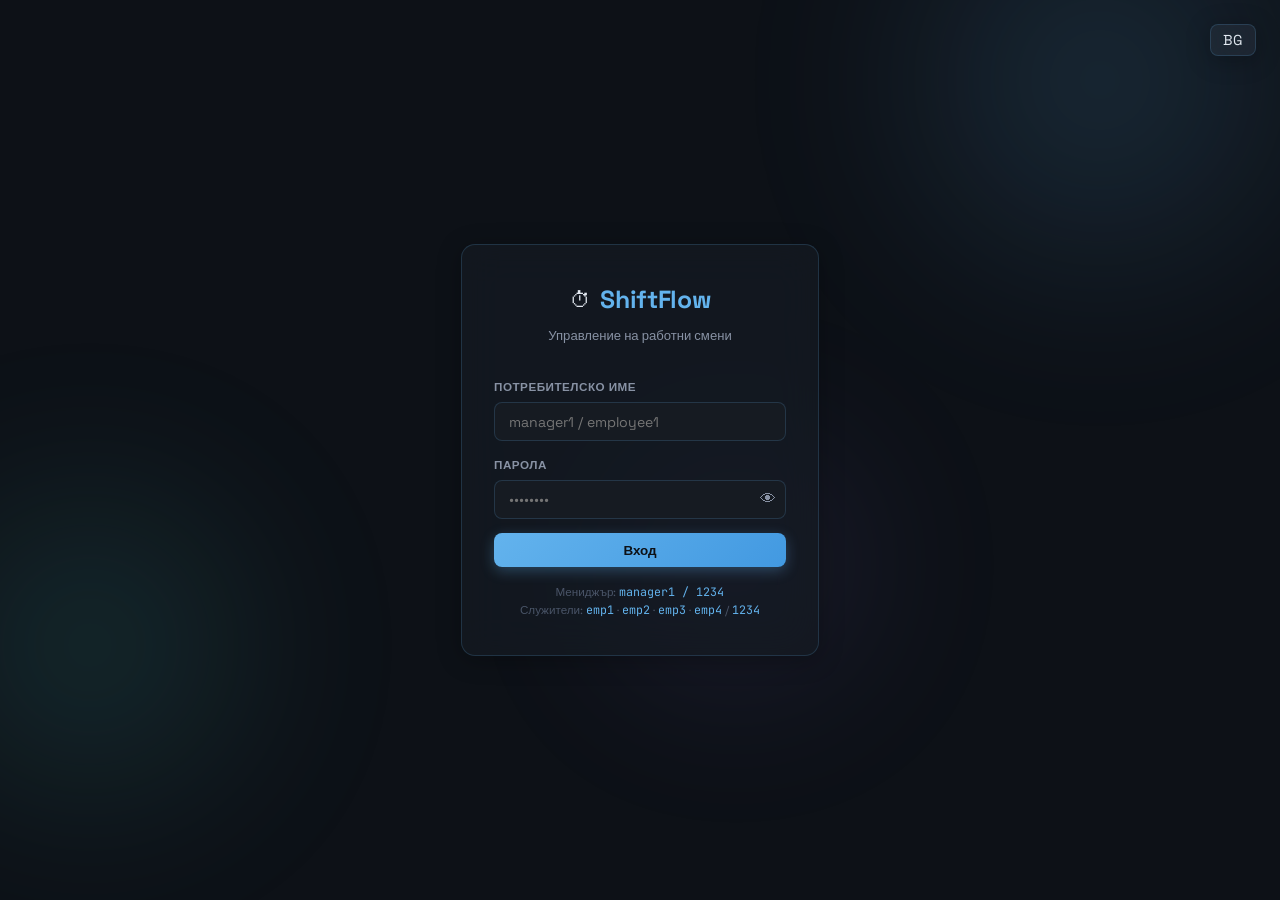
<file: index.html>
<!DOCTYPE html>
<html lang="bg">

<head>
  <meta charset="UTF-8" />
  <meta name="viewport" content="width=device-width, initial-scale=1.0" />
  <title>ShiftFlow — Влез</title>
  <link rel="stylesheet" href="styles.css" />
  <link rel="manifest" href="manifest.json" />
  <meta name="theme-color" content="#0d1117" />
  <link rel="preconnect" href="https://fonts.googleapis.com" />
  <link
    href="https://fonts.googleapis.com/css2?family=Space+Grotesk:wght@300;400;500;600;700&family=JetBrains+Mono:wght@400;600&display=swap"
    rel="stylesheet" />
</head>

<body class="login-page">

  <div class="bg-orbs">
    <div class="orb orb-1"></div>
    <div class="orb orb-2"></div>
    <div class="orb orb-3"></div>
  </div>

  <div style="position: absolute; top: 1.5rem; right: 1.5rem; z-index: 100;">
    <select id="lang-select" class="form-input form-select glass-card"
      style="padding: 6px 12px; font-size: 0.9rem; background-color: rgba(255,255,255,0.05); color: var(--text-color);"
      onchange="changeLang(this.value)">
      <option value="bg">BG</option>
      <option value="en">EN</option>
      <option value="ru">RU</option>
    </select>
  </div>

  <div class="login-wrapper">
    <div class="login-card glass-card">
      <div class="login-logo">
        <span class="logo-icon">⏱</span>
        <span class="logo-text">ShiftFlow</span>
      </div>
      <p class="login-sub">Управление на работни смени</p>

      <div id="login-error" class="alert alert-error hidden"></div>

      <div class="form-group">
        <label class="form-label">Потребителско име</label>
        <input type="text" id="username" class="form-input" placeholder="manager1 / employee1"
          autocomplete="username" />
      </div>

      <div class="form-group">
        <label class="form-label">Парола</label>
        <div class="input-with-icon">
          <input type="password" id="password" class="form-input" placeholder="••••••••"
            autocomplete="current-password" />
          <button type="button" class="toggle-pass" onclick="togglePass()">👁</button>
        </div>
      </div>

      <button class="btn btn-primary btn-full" id="login-btn" onclick="handleLogin()">
        <span id="login-btn-text">Вход</span>
        <span id="login-spinner" class="spinner hidden"></span>
      </button>

      <p class="login-hint">
        Мениджър: <code>manager1 / 1234</code><br />
        Служители: <code>emp1</code> · <code>emp2</code> · <code>emp3</code> · <code>emp4</code> / <code>1234</code>
      </p>
    </div>
  </div>
  <script src="lang.js"></script>
  <script src="supabase.js"></script>
  <script src="app.js"></script>
  <script>
    document.getElementById('password').addEventListener('keypress', e => {
      if (e.key === 'Enter') handleLogin();
    });
    function togglePass() {
      const p = document.getElementById('password');
      p.type = p.type === 'password' ? 'text' : 'password';
    }
  </script>
</body>

</html>
</file>
<file: styles.css>
/* ================================================================
   ShiftFlow 2.0 — Styles  (TimeLedger Pro aesthetic + upgrades)
   ================================================================ */

:root {
  /* Core palette */
  --bg:           #0d1117;
  --bg2:          #161b22;
  --bg3:          #1c2430;
  --surface:      rgba(22, 27, 34, 0.72);
  --surface2:     rgba(30, 38, 50, 0.65);
  --surface3:     rgba(40, 50, 65, 0.5);
  --border:       rgba(99, 179, 237, 0.18);
  --border2:      rgba(99, 179, 237, 0.08);
  --border3:      rgba(255,255,255,0.06);

  /* Accent colours */
  --accent:       #63b3ed;
  --accent-glow:  rgba(99, 179, 237, 0.3);
  --accent-dim:   rgba(99, 179, 237, 0.12);
  --teal:         #4ecdc4;
  --teal-glow:    rgba(78, 205, 196, 0.28);
  --teal-dim:     rgba(78, 205, 196, 0.1);
  --green:        #68d391;
  --green-glow:   rgba(104, 211, 145, 0.28);
  --green-dim:    rgba(104, 211, 145, 0.1);
  --red:          #fc8181;
  --red-glow:     rgba(252, 129, 129, 0.28);
  --red-dim:      rgba(252, 129, 129, 0.1);
  --yellow:       #f6e05e;
  --yellow-glow:  rgba(246, 224, 94, 0.28);
  --yellow-dim:   rgba(246, 224, 94, 0.1);
  --orange:       #f6ad55;
  --purple:       #b794f4;
  --purple-dim:   rgba(183,148,244,0.12);

  /* Text */
  --text:         #e2e8f0;
  --text-muted:   #8892a4;
  --text-faint:   #4a5568;

  /* Layout */
  --nav-h:        60px;
  --bottom-h:     66px;
  --radius:       14px;
  --radius-sm:    8px;
  --radius-lg:    20px;
  --radius-xl:    28px;
  --transition:   0.22s cubic-bezier(0.4, 0, 0.2, 1);
  --shadow:       0 4px 24px rgba(0,0,0,0.28);
  --shadow-lg:    0 8px 40px rgba(0,0,0,0.4);
}

/* ---- LIGHT THEME ---- */
body.light {
  --bg:       #f0f4f8;
  --bg2:      #e2e8f0;
  --bg3:      #edf2f7;
  --surface:  rgba(255, 255, 255, 0.78);
  --surface2: rgba(240, 244, 248, 0.85);
  --surface3: rgba(226, 232, 240, 0.7);
  --border:   rgba(99, 179, 237, 0.22);
  --border2:  rgba(99, 179, 237, 0.1);
  --border3:  rgba(0,0,0,0.06);
  --text:     #1a202c;
  --text-muted: #4a5568;
  --text-faint: #a0aec0;
}

/* ---- RESET ---- */
*, *::before, *::after { box-sizing: border-box; margin: 0; padding: 0; }
html { font-size: 16px; scroll-behavior: smooth; }
body {
  font-family: 'Space Grotesk', sans-serif;
  background: var(--bg);
  color: var(--text);
  min-height: 100vh;
  overflow-x: hidden;
  line-height: 1.55;
  transition: background var(--transition), color var(--transition);
}

/* ---- BACKGROUND ORBS ---- */
.bg-orbs { position: fixed; inset: 0; pointer-events: none; z-index: 0; overflow: hidden; }
.orb { position: absolute; border-radius: 50%; filter: blur(90px); opacity: 0.2; animation: float 9s ease-in-out infinite; }
.orb-1 { width: 520px; height: 520px; background: radial-gradient(circle, #63b3ed 0%, transparent 70%); top: -180px; right: -80px; }
.orb-2 { width: 420px; height: 420px; background: radial-gradient(circle, #4ecdc4 0%, transparent 70%); bottom: 5%; left: -120px; animation-delay: -3.5s; }
.orb-3 { width: 320px; height: 320px; background: radial-gradient(circle, #9f7aea 0%, transparent 70%); top: 45%; left: 45%; animation-delay: -6.5s; }
@keyframes float {
  0%, 100% { transform: translateY(0) scale(1); }
  50%       { transform: translateY(-28px) scale(1.04); }
}

/* ---- GLASS CARD ---- */
.glass-card {
  background: var(--surface);
  backdrop-filter: blur(20px) saturate(1.5);
  -webkit-backdrop-filter: blur(20px) saturate(1.5);
  border: 1px solid var(--border);
  border-radius: var(--radius);
  box-shadow: var(--shadow);
  position: relative;
  z-index: 1;
  transition: background var(--transition), border-color var(--transition);
}

/* ---- TOP NAV ---- */
.topnav {
  position: fixed; top: 0; left: 0; right: 0; z-index: 100;
  height: var(--nav-h);
  display: flex; align-items: center; justify-content: space-between;
  padding: 0 1rem;
  border-radius: 0;
  border-top: none; border-left: none; border-right: none;
  border-bottom: 1px solid var(--border2);
}
.nav-logo { display: flex; align-items: center; gap: 0.5rem; }
.logo-icon { font-size: 1.3rem; }
.logo-text  { font-weight: 700; font-size: 1.1rem; letter-spacing: -0.3px; color: var(--accent); }
.role-badge {
  font-size: 0.63rem; font-weight: 700; letter-spacing: 0.6px; text-transform: uppercase;
  padding: 2px 9px; border-radius: 20px;
}
.manager-badge  { background: var(--accent-dim); color: var(--accent); border: 1px solid rgba(99,179,237,0.28); }
.employee-badge { background: var(--teal-dim);   color: var(--teal);   border: 1px solid rgba(78,205,196,0.28); }
.nav-actions { display: flex; align-items: center; gap: 0.6rem; }
.nav-user    { font-size: 0.82rem; color: var(--text-muted); font-family: 'JetBrains Mono', monospace; }

/* ---- BOTTOM TAB NAV ---- */
.bottom-nav {
  position: fixed; bottom: 0; left: 0; right: 0; z-index: 100;
  height: var(--bottom-h);
  display: flex; align-items: center;
  padding: 0 0.25rem 0.25rem;
  border-radius: 0;
  border-bottom: none; border-left: none; border-right: none;
  border-top: 1px solid var(--border2);
}
.tab-btn {
  flex: 1; display: flex; flex-direction: column; align-items: center; gap: 2px;
  background: none; border: none; cursor: pointer;
  color: var(--text-faint); font-family: inherit; padding: 6px 2px;
  border-radius: var(--radius-sm); transition: all var(--transition); position: relative;
}
.tab-btn.active { color: var(--accent); }
.tab-btn.active::before {
  content: ''; position: absolute; top: 0; left: 20%; right: 20%; height: 2px;
  background: var(--accent); border-radius: 0 0 4px 4px;
  box-shadow: 0 0 8px var(--accent-glow);
}
.tab-btn:hover:not(.active) { color: var(--text-muted); }
.tab-icon  { font-size: 1.15rem; }
.tab-label { font-size: 0.62rem; font-weight: 600; letter-spacing: 0.2px; }

/* ---- MAIN CONTENT ---- */
.main-content {
  position: relative; z-index: 1;
  padding: calc(var(--nav-h) + 1rem) 0.875rem calc(var(--bottom-h) + 1.25rem);
  max-width: 900px; margin: 0 auto;
}

/* ---- SECTION ---- */
.tab-section { display: none; }
.tab-section.active { display: block; animation: fadeUp 0.28s ease; }
@keyframes fadeUp {
  from { opacity: 0; transform: translateY(10px); }
  to   { opacity: 1; transform: translateY(0); }
}
.section-header {
  display: flex; align-items: center; justify-content: space-between;
  margin-bottom: 0.875rem; gap: 0.5rem; flex-wrap: wrap;
}
.section-title { font-size: 1.08rem; font-weight: 700; }

/* ---- SECTION CARD ---- */
.section-card { padding: 1rem; margin-bottom: 0.875rem; }
.mb-md { margin-bottom: 0.875rem; }
.card-title-row {
  display: flex; align-items: center; justify-content: space-between;
  margin-bottom: 0.75rem;
}
.card-title {
  font-size: 0.78rem; font-weight: 700; text-transform: uppercase;
  letter-spacing: 0.7px; color: var(--text-muted);
}

/* ---- BADGES & PILLS ---- */
.badge-pill {
  font-size: 0.72rem; font-weight: 700; padding: 3px 10px; border-radius: 20px;
  background: var(--accent-dim); color: var(--accent); border: 1px solid rgba(99,179,237,0.2);
  font-family: 'JetBrains Mono', monospace;
}
.date-badge {
  font-size: 0.78rem; color: var(--text-muted); font-family: 'JetBrains Mono', monospace;
  background: var(--surface2); padding: 4px 12px; border-radius: 20px;
  border: 1px solid var(--border2);
}
.mono-badge {
  font-family: 'JetBrains Mono', monospace; font-size: 0.82rem; font-weight: 600;
  background: var(--surface2); padding: 3px 10px; border-radius: var(--radius-sm);
  border: 1px solid var(--border2);
}
.mono-badge.accent { color: var(--accent); }

/* ---- STATS ROW ---- */
.stats-row {
  display: grid; grid-template-columns: repeat(4, 1fr);
  gap: 0.625rem; margin-bottom: 0.875rem;
}
.stat-card { padding: 0.85rem 0.5rem; text-align: center; }
.stat-num  { display: block; font-size: 1.65rem; font-weight: 700; font-family: 'JetBrains Mono', monospace; line-height: 1.1; }
.stat-lbl  { display: block; font-size: 0.66rem; color: var(--text-muted); margin-top: 3px; }
.stat-num.accent { color: var(--accent); text-shadow: 0 0 12px var(--accent-glow); }
.stat-num.green  { color: var(--green);  text-shadow: 0 0 12px var(--green-glow); }
.stat-num.red    { color: var(--red);    text-shadow: 0 0 12px var(--red-glow); }
.stat-num.yellow { color: var(--yellow); text-shadow: 0 0 12px var(--yellow-glow); }

/* ---- KPI GRID ---- */
.kpi-grid {
  display: grid; grid-template-columns: 1fr 1fr;
  gap: 0.625rem; margin-bottom: 0.875rem;
}
.kpi-card {
  padding: 1.1rem 1rem; display: flex; align-items: center; gap: 0.9rem;
  transition: transform var(--transition), box-shadow var(--transition);
  overflow: hidden; position: relative;
}
.kpi-card::after {
  content: ''; position: absolute; top: -20px; right: -20px;
  width: 80px; height: 80px; border-radius: 50%; opacity: 0.08;
}
.kpi-accent { border-color: rgba(99,179,237,0.25); }
.kpi-accent::after { background: var(--accent); }
.kpi-green  { border-color: rgba(104,211,145,0.25); }
.kpi-green::after  { background: var(--green); }
.kpi-teal   { border-color: rgba(78,205,196,0.25); }
.kpi-teal::after   { background: var(--teal); }
.kpi-red    { border-color: rgba(252,129,129,0.25); }
.kpi-red::after    { background: var(--red); }
.kpi-card:hover { transform: translateY(-2px); box-shadow: var(--shadow-lg); }
.kpi-icon-bg {
  font-size: 1.7rem; flex-shrink: 0;
  filter: drop-shadow(0 0 10px var(--accent-glow));
}
.kpi-accent .kpi-icon-bg { filter: drop-shadow(0 0 10px var(--accent-glow)); }
.kpi-green  .kpi-icon-bg { filter: drop-shadow(0 0 10px var(--green-glow)); }
.kpi-teal   .kpi-icon-bg { filter: drop-shadow(0 0 10px var(--teal-glow)); }
.kpi-red    .kpi-icon-bg { filter: drop-shadow(0 0 10px var(--red-glow)); }
.kpi-info { flex: 1; min-width: 0; }
.kpi-value {
  font-size: 1.55rem; font-weight: 700; font-family: 'JetBrains Mono', monospace;
  color: var(--accent); line-height: 1.1;
  transition: all 0.5s ease;
}
.kpi-green  .kpi-value { color: var(--green); }
.kpi-teal   .kpi-value { color: var(--teal); }
.kpi-red    .kpi-value { color: var(--red); }
.kpi-label { font-size: 0.75rem; font-weight: 600; margin-top: 3px; }
.kpi-sub   { font-size: 0.65rem; color: var(--text-muted); }

/* ---- PROGRESS BAR ---- */
.progress-card { padding: 1rem; margin-bottom: 0.875rem; }
.progress-header {
  display: flex; align-items: center; justify-content: space-between;
  margin-bottom: 0.7rem;
}
.prog-title { font-size: 0.82rem; font-weight: 700; color: var(--text-muted); text-transform: uppercase; letter-spacing: 0.5px; }
.prog-right { display: flex; align-items: center; gap: 8px; }
.prog-nums  { font-size: 0.8rem; font-family: 'JetBrains Mono', monospace; color: var(--accent); }
.progress-track {
  height: 10px; background: var(--bg2); border-radius: 10px;
  overflow: hidden; border: 1px solid var(--border2);
}
.progress-fill {
  height: 100%; border-radius: 10px;
  background: linear-gradient(90deg, var(--accent) 0%, var(--teal) 100%);
  transition: width 0.8s cubic-bezier(0.4,0,0.2,1);
  box-shadow: 0 0 12px var(--accent-glow);
}
.progress-footer {
  display: flex; justify-content: space-between; margin-top: 6px;
}
.prog-pct    { font-size: 0.75rem; font-weight: 700; color: var(--accent); font-family: 'JetBrains Mono', monospace; }
.prog-remain { font-size: 0.72rem; color: var(--text-muted); }

/* ---- TODAY TABLE ---- */
.table-card { overflow: hidden; }
.table-header {
  display: grid; grid-template-columns: 2fr 1.2fr 1fr 1.2fr 2fr;
  padding: 0.65rem 1rem;
  border-bottom: 1px solid var(--border2);
  font-size: 0.7rem; font-weight: 700; color: var(--text-muted);
  text-transform: uppercase; letter-spacing: 0.6px;
  background: var(--surface2);
}
.table-body { display: flex; flex-direction: column; }
.table-row {
  display: grid; grid-template-columns: 2fr 1.2fr 1fr 1.2fr 2fr;
  padding: 0.8rem 1rem; align-items: center;
  border-bottom: 1px solid var(--border2);
  transition: background var(--transition);
  animation: fadeUp 0.25s ease;
}
.table-row:last-child { border-bottom: none; }
.table-row:hover { background: var(--surface2); }
.emp-name  { font-weight: 600; font-size: 0.88rem; }
.emp-hours { font-family: 'JetBrains Mono', monospace; font-size: 0.82rem; color: var(--accent); }
.row-actions { display: flex; gap: 4px; flex-wrap: wrap; }

/* ---- STATUS PILLS ---- */
.status-pill {
  display: inline-flex; align-items: center; gap: 4px;
  font-size: 0.7rem; font-weight: 700; padding: 3px 10px; border-radius: 20px;
  white-space: nowrap;
}
.status-pill.present { background: var(--green-dim);  color: var(--green);  border: 1px solid rgba(104,211,145,0.28); }
.status-pill.absent  { background: var(--red-dim);    color: var(--red);    border: 1px solid rgba(252,129,129,0.28); }
.status-pill.penalty { background: var(--yellow-dim); color: var(--yellow); border: 1px solid rgba(246,224,94,0.28); }
.status-pill.pending { background: var(--surface3);   color: var(--text-muted); border: 1px solid var(--border2); }

/* ---- SHIFT TYPE BADGES ---- */
.shift-badge {
  font-size: 0.68rem; font-weight: 700; padding: 2px 8px; border-radius: 10px;
  letter-spacing: 0.3px;
}
.shift-6h    { background: var(--green-dim);  color: var(--green);  border: 1px solid rgba(104,211,145,0.25); }
.shift-12h   { background: rgba(246,173,85,0.12); color: var(--orange); border: 1px solid rgba(246,173,85,0.25); }
.shift-wknd  { background: var(--purple-dim); color: var(--purple); border: 1px solid rgba(183,148,244,0.25); }
.shift-ot    { background: var(--red-dim);    color: var(--red);    border: 1px solid rgba(252,129,129,0.25); }
.shift-reg   { background: var(--accent-dim); color: var(--accent); border: 1px solid rgba(99,179,237,0.25); }

/* ---- SHIFT TYPE FILTERS ---- */
.shift-type-filters {
  display: flex; align-items: center; gap: 8px; flex-wrap: wrap;
  padding: 0.65rem 1rem; margin-bottom: 0.75rem;
}
.filter-label { font-size: 0.75rem; color: var(--text-muted); font-weight: 600; }
.shift-filter-btn {
  background: var(--surface2); border: 1px solid var(--border2);
  border-radius: var(--radius-sm); padding: 4px 10px; cursor: pointer;
  font-family: inherit; font-size: 0.78rem; color: var(--text-muted);
  transition: all var(--transition);
}
.shift-filter-btn.active,
.shift-filter-btn:hover { border-color: var(--accent); color: var(--accent); background: var(--accent-dim); }

/* ---- SHIFT TYPE PICKER (in modal) ---- */
.shift-type-picker {
  display: flex; gap: 6px; flex-wrap: wrap; margin-bottom: 0.5rem;
}
.stype-btn {
  flex: 1; min-width: 80px; padding: 0.45rem 0.5rem;
  background: var(--surface2); border: 1px solid var(--border2);
  border-radius: var(--radius-sm); cursor: pointer; font-family: inherit;
  font-size: 0.75rem; color: var(--text-muted); text-align: center;
  transition: all var(--transition);
}
.stype-btn.active,
.stype-btn:hover { border-color: var(--accent); color: var(--accent); background: var(--accent-dim); }

/* ---- WEEK NAV ---- */
.week-nav {
  display: flex; align-items: center; justify-content: space-between;
  padding: 0.6rem 1rem; margin-bottom: 0.75rem;
}
.week-label { font-size: 0.88rem; font-weight: 700; font-family: 'JetBrains Mono', monospace; color: var(--accent); }

/* ---- SCHEDULE GRID ---- */
.schedule-grid { padding: 1rem; }
.sched-day-group { margin-bottom: 1.25rem; }
.sched-day-title {
  font-size: 0.72rem; font-weight: 700; text-transform: uppercase; letter-spacing: 0.8px;
  color: var(--text-muted); margin-bottom: 0.4rem; padding-bottom: 0.3rem;
  border-bottom: 1px solid var(--border2);
}
.sched-day-title.today-label { color: var(--accent); }
.sched-row {
  display: flex; align-items: center; justify-content: space-between; gap: 0.5rem;
  padding: 0.5rem 0.75rem; border-radius: var(--radius-sm);
  background: var(--surface2); margin-bottom: 4px;
  border: 1px solid var(--border2); animation: fadeUp 0.22s ease;
  transition: background var(--transition);
}
.sched-row:hover { background: var(--surface3); }
.sched-emp-name { font-weight: 600; font-size: 0.86rem; flex: 1; }
.sched-meta { display: flex; align-items: center; gap: 6px; }
.sched-hours-badge {
  font-family: 'JetBrains Mono', monospace; font-size: 0.78rem;
  color: var(--accent); background: var(--accent-dim);
  padding: 2px 8px; border-radius: 10px; border: 1px solid rgba(99,179,237,0.2);
}
.sched-note { font-size: 0.7rem; color: var(--text-muted); }

/* ---- EMPLOYEES GRID ---- */
.employees-grid {
  display: grid; grid-template-columns: repeat(auto-fill, minmax(250px, 1fr));
  gap: 0.75rem;
}
.emp-card {
  padding: 1.15rem; cursor: pointer;
  transition: transform var(--transition), box-shadow var(--transition);
}
.emp-card:hover { transform: translateY(-3px); box-shadow: var(--shadow-lg); }
.emp-card-header { display: flex; align-items: center; gap: 0.75rem; margin-bottom: 1rem; }
.emp-avatar {
  width: 44px; height: 44px; border-radius: 50%; flex-shrink: 0;
  background: linear-gradient(135deg, var(--accent), var(--teal));
  display: flex; align-items: center; justify-content: center;
  font-weight: 800; font-size: 1rem; color: #0d1117;
  box-shadow: 0 4px 12px var(--accent-glow);
}
.emp-card-name { font-weight: 700; font-size: 0.92rem; }
.emp-card-user { font-size: 0.72rem; color: var(--text-muted); font-family: 'JetBrains Mono', monospace; margin-top: 1px; }
.emp-card-stats { display: grid; grid-template-columns: 1fr 1fr 1fr; gap: 0.5rem; }
.emp-stat { text-align: center; padding: 0.4rem; background: var(--surface2); border-radius: var(--radius-sm); border: 1px solid var(--border2); }
.emp-stat-val { display: block; font-weight: 700; font-size: 0.9rem; font-family: 'JetBrains Mono', monospace; color: var(--accent); }
.emp-stat-lbl { display: block; font-size: 0.6rem; color: var(--text-muted); margin-top: 1px; }

/* ---- PENALTIES LIST ---- */
.penalties-list { overflow: hidden; }
.penalty-row {
  display: flex; align-items: flex-start; justify-content: space-between;
  padding: 0.9rem 1rem; border-bottom: 1px solid var(--border2);
  gap: 0.75rem; animation: fadeUp 0.25s ease;
}
.penalty-row:last-child { border-bottom: none; }
.penalty-info { flex: 1; }
.penalty-emp  { font-weight: 700; font-size: 0.9rem; }
.penalty-note { font-size: 0.78rem; color: var(--text-muted); margin-top: 3px; }
.penalty-date { font-size: 0.68rem; color: var(--text-faint); font-family: 'JetBrains Mono', monospace; margin-top: 3px; }
.penalty-right { display: flex; flex-direction: column; align-items: flex-end; gap: 6px; }
.penalty-amount {
  font-weight: 800; font-size: 1rem; color: var(--red);
  font-family: 'JetBrains Mono', monospace;
  text-shadow: 0 0 8px var(--red-glow); white-space: nowrap;
}

/* ---- SHIFTS LIST ---- */
.shifts-list { display: flex; flex-direction: column; gap: 4px; }
.shift-item {
  display: flex; align-items: center; justify-content: space-between;
  padding: 0.65rem 0.75rem; border-radius: var(--radius-sm);
  background: var(--surface2); border: 1px solid var(--border2);
  animation: fadeUp 0.22s ease; transition: background var(--transition);
  gap: 8px;
}
.shift-item:hover { background: var(--surface3); }
.shift-left { display: flex; flex-direction: column; gap: 2px; flex: 1; }
.shift-date  { font-size: 0.78rem; font-family: 'JetBrains Mono', monospace; color: var(--text-muted); }
.shift-name  { font-size: 0.82rem; font-weight: 600; }
.shift-note  { font-size: 0.68rem; color: var(--text-faint); }
.shift-right { display: flex; align-items: center; gap: 6px; flex-shrink: 0; }
.shift-hours { font-weight: 800; font-family: 'JetBrains Mono', monospace; font-size: 0.92rem; color: var(--accent); }

/* ---- CALENDAR ---- */
.cal-legend {
  display: flex; gap: 0.75rem; padding: 0.65rem 1rem;
  margin-bottom: 0.75rem; flex-wrap: wrap;
}
.legend-item { display: flex; align-items: center; gap: 5px; font-size: 0.7rem; color: var(--text-muted); }
.dot { width: 10px; height: 10px; border-radius: 50%; }
.dot-green  { background: var(--green);  box-shadow: 0 0 6px var(--green-glow); }
.dot-yellow { background: var(--yellow); box-shadow: 0 0 6px var(--yellow-glow); }
.dot-red    { background: var(--red);    box-shadow: 0 0 6px var(--red-glow); }
.dot-blue   { background: var(--accent); box-shadow: 0 0 6px var(--accent-glow); }
.dot-today  { background: var(--teal);   box-shadow: 0 0 6px var(--teal-glow); }

.calendar-wrap { padding: 1rem; margin-bottom: 0.75rem; }
.cal-weekdays { display: grid; grid-template-columns: repeat(7, 1fr); gap: 3px; margin-bottom: 5px; }
.cal-weekdays span {
  text-align: center; font-size: 0.67rem; font-weight: 700; color: var(--text-muted);
  text-transform: uppercase; letter-spacing: 0.3px; padding: 4px 0;
}
.wknd-hdr { color: var(--purple) !important; }
.cal-grid { display: grid; grid-template-columns: repeat(7, 1fr); gap: 3px; }
.cal-day {
  aspect-ratio: 1; border-radius: var(--radius-sm);
  display: flex; flex-direction: column; align-items: center; justify-content: center;
  font-size: 0.8rem; font-weight: 500; cursor: pointer;
  background: var(--surface2); border: 1px solid var(--border2);
  transition: all var(--transition); position: relative; min-height: 38px;
  overflow: hidden;
}
.cal-day:hover:not(.empty) { transform: scale(1.1); z-index: 3; border-color: var(--accent); }
.cal-day.empty { background: transparent; border: none; cursor: default; }
.cal-day.worked   { background: rgba(104,211,145,0.12); border-color: rgba(104,211,145,0.35); color: var(--green); }
.cal-day.partial  { background: rgba(246,224,94,0.12);  border-color: rgba(246,224,94,0.35);  color: var(--yellow); }
.cal-day.penalized{ background: rgba(252,129,129,0.12); border-color: rgba(252,129,129,0.35); color: var(--red); }
.cal-day.scheduled{ background: var(--accent-dim);      border-color: rgba(99,179,237,0.3);   color: var(--accent); }
.cal-day.today    { border-color: var(--teal); box-shadow: 0 0 10px var(--teal-glow); }
.cal-day.weekend:not(.worked):not(.partial):not(.penalized):not(.scheduled) { opacity: 0.6; }
.cal-hours { font-size: 0.55rem; color: inherit; opacity: 0.85; margin-top: 1px; }

/* Day detail panel */
.day-detail { padding: 1rem; }
.day-detail-hdr {
  display: flex; align-items: center; justify-content: space-between;
  margin-bottom: 0.75rem;
}
.day-detail-title { font-weight: 700; font-size: 0.95rem; color: var(--accent); }
.day-detail-body { display: flex; flex-direction: column; gap: 6px; }

/* ---- MONTH NAV ---- */
.month-nav { display: flex; align-items: center; gap: 0.4rem; }
.month-label {
  font-size: 0.8rem; font-family: 'JetBrains Mono', monospace; color: var(--accent);
  min-width: 115px; text-align: center; font-weight: 600;
}

/* ---- HISTORY SUMMARY ---- */
.hist-summary {
  display: flex; align-items: center; justify-content: space-around;
  padding: 0.9rem 1rem; margin-bottom: 0.75rem; text-align: center;
}
.hist-stat { display: flex; flex-direction: column; gap: 3px; }
.hist-val   { font-size: 1.1rem; font-weight: 800; font-family: 'JetBrains Mono', monospace; }
.hist-lbl   { font-size: 0.65rem; color: var(--text-muted); text-transform: uppercase; letter-spacing: 0.5px; }
.hist-sep   { width: 1px; height: 40px; background: var(--border2); }

/* ---- PROFILE ---- */
.profile-hero {
  display: flex; align-items: center; gap: 1.25rem;
  padding: 1.5rem; margin-bottom: 0.875rem;
}
.profile-avatar {
  width: 70px; height: 70px; border-radius: 50%; flex-shrink: 0;
  background: linear-gradient(135deg, var(--accent), var(--teal));
  display: flex; align-items: center; justify-content: center;
  font-weight: 800; font-size: 1.4rem; color: #0d1117;
  box-shadow: 0 6px 20px var(--accent-glow);
}
.profile-meta { flex: 1; }
.profile-name  { font-size: 1.1rem; font-weight: 700; }
.profile-uname { font-size: 0.8rem; color: var(--text-muted); font-family: 'JetBrains Mono', monospace; margin-top: 2px; }
.profile-stats-grid { display: grid; grid-template-columns: repeat(4, 1fr); gap: 0.5rem; }
.p-stat { text-align: center; padding: 0.6rem 0.25rem; background: var(--surface2); border-radius: var(--radius-sm); border: 1px solid var(--border2); }
.p-val { display: block; font-size: 1rem; font-weight: 800; font-family: 'JetBrains Mono', monospace; }
.p-lbl { display: block; font-size: 0.62rem; color: var(--text-muted); margin-top: 2px; }

/* ---- SETTINGS ROWS ---- */
.setting-row {
  display: flex; align-items: center; justify-content: space-between;
  padding: 0.8rem 0; border-bottom: 1px solid var(--border2); gap: 0.75rem;
}
.setting-row:last-child { border-bottom: none; }
.setting-info { display: flex; flex-direction: column; gap: 2px; flex: 1; }
.setting-label { font-size: 0.86rem; font-weight: 600; }
.setting-desc  { font-size: 0.72rem; color: var(--text-muted); }
.setting-action { display: flex; align-items: center; gap: 8px; }

/* ---- TOGGLE SWITCH ---- */
.toggle-switch { position: relative; display: inline-block; width: 42px; height: 24px; flex-shrink: 0; }
.toggle-switch input { opacity: 0; width: 0; height: 0; }
.toggle-knob {
  position: absolute; inset: 0; background: var(--surface3);
  border: 1px solid var(--border); border-radius: 24px; cursor: pointer;
  transition: all var(--transition);
}
.toggle-knob::before {
  content: ''; position: absolute; left: 3px; bottom: 2px;
  width: 18px; height: 18px; border-radius: 50%;
  background: var(--text-muted); transition: all var(--transition);
}
.toggle-switch input:checked + .toggle-knob { background: var(--accent-dim); border-color: var(--accent); }
.toggle-switch input:checked + .toggle-knob::before { transform: translateX(18px); background: var(--accent); box-shadow: 0 0 8px var(--accent-glow); }

/* ---- EXPORT BUTTONS ---- */
.export-btns { display: flex; gap: 0.75rem; flex-wrap: wrap; }
.export-btn {
  flex: 1; min-width: 80px; flex-direction: column; gap: 4px; padding: 0.85rem 0.5rem;
  border: 1px solid var(--border) !important;
}
.export-icon { font-size: 1.4rem; }
.export-btn:hover { border-color: var(--accent) !important; color: var(--accent); background: var(--accent-dim) !important; }

/* ---- REPORTS TABLE ---- */
#report-table .table-row { grid-template-columns: 2fr 1fr 1fr 1fr 1fr; }

/* ---- FORMS ---- */
.form-group { margin-bottom: 0.9rem; }
.form-label {
  display: block; font-size: 0.73rem; font-weight: 700; color: var(--text-muted);
  margin-bottom: 6px; text-transform: uppercase; letter-spacing: 0.5px;
}
.form-input {
  width: 100%; padding: 0.6rem 0.9rem; border-radius: var(--radius-sm);
  background: var(--bg2); border: 1px solid var(--border);
  color: var(--text); font-family: inherit; font-size: 0.88rem;
  transition: border-color var(--transition), box-shadow var(--transition);
  outline: none;
}
.form-input:focus { border-color: var(--accent); box-shadow: 0 0 0 3px var(--accent-glow); }
.form-select { appearance: none; cursor: pointer; }
.form-textarea { resize: vertical; min-height: 75px; }
.hours-picker { display: flex; gap: 6px; }
.hours-btn {
  flex: 1; padding: 0.42rem; border-radius: var(--radius-sm);
  background: var(--surface2); border: 1px solid var(--border2);
  color: var(--text-muted); font-family: inherit; font-size: 0.82rem;
  cursor: pointer; transition: all var(--transition);
}
.hours-btn:hover { background: var(--accent-dim); border-color: var(--accent); color: var(--accent); }
.mt-sm { margin-top: 8px; }

/* ---- BUTTONS ---- */
.btn {
  display: inline-flex; align-items: center; justify-content: center; gap: 5px;
  padding: 0.52rem 1.1rem; border-radius: var(--radius-sm);
  font-family: inherit; font-size: 0.84rem; font-weight: 700;
  cursor: pointer; border: none; transition: all var(--transition); white-space: nowrap;
}
.btn-primary {
  background: linear-gradient(135deg, var(--accent) 0%, #4299e1 100%);
  color: #0d1117; box-shadow: 0 4px 14px var(--accent-glow);
}
.btn-primary:hover { transform: translateY(-1px); filter: brightness(1.08); box-shadow: 0 6px 20px var(--accent-glow); }
.btn-ghost { background: var(--surface2); color: var(--text-muted); border: 1px solid var(--border); }
.btn-ghost:hover { color: var(--text); border-color: rgba(255,255,255,0.15); }
.btn-danger { background: var(--red-dim); color: var(--red); border: 1px solid rgba(252,129,129,0.28); }
.btn-danger:hover { background: rgba(252,129,129,0.2); }
.btn-success { background: var(--green-dim); color: var(--green); border: 1px solid rgba(104,211,145,0.28); font-size: 0.76rem; padding: 0.28rem 0.65rem; }
.btn-success:hover { background: rgba(104,211,145,0.2); }
.btn-warn { background: var(--yellow-dim); color: var(--yellow); border: 1px solid rgba(246,224,94,0.28); font-size: 0.76rem; padding: 0.28rem 0.65rem; }
.btn-warn:hover { background: rgba(246,224,94,0.2); }
.btn-outline { background: transparent; color: var(--text-muted); border: 1px solid var(--border); font-size: 0.76rem; padding: 0.28rem 0.65rem; }
.btn-outline:hover { border-color: var(--accent); color: var(--accent); }
.btn-sm  { padding: 0.35rem 0.75rem; font-size: 0.78rem; }
.btn-xs  { padding: 0.22rem 0.6rem; font-size: 0.72rem; }
.btn-full { width: 100%; }
.icon-btn {
  background: none; border: none; cursor: pointer; font-size: 1.1rem;
  color: var(--text-muted); padding: 4px 8px; border-radius: var(--radius-sm);
  transition: all var(--transition);
}
.icon-btn:hover { color: var(--accent); background: var(--accent-dim); }

/* ---- MODALS ---- */
.modal-overlay {
  position: fixed; inset: 0; z-index: 200;
  background: rgba(0,0,0,0.65); backdrop-filter: blur(8px);
  display: flex; align-items: center; justify-content: center;
  padding: 1rem; animation: fadeIn 0.18s ease;
}
.modal-overlay.hidden { display: none; }
@keyframes fadeIn { from { opacity: 0; } to { opacity: 1; } }
.modal {
  width: 100%; max-width: 430px; padding: 1.5rem;
  animation: slideUp 0.26s cubic-bezier(0.34, 1.56, 0.64, 1);
  max-height: 90vh; overflow-y: auto;
}
.modal-lg { max-width: 560px; }
@keyframes slideUp {
  from { transform: translateY(28px) scale(0.96); opacity: 0; }
  to   { transform: none; opacity: 1; }
}
.modal-header { display: flex; align-items: center; justify-content: space-between; margin-bottom: 1.25rem; }
.modal-header h3 { font-size: 1.05rem; font-weight: 700; }
.modal-actions { display: flex; justify-content: flex-end; gap: 0.5rem; margin-top: 1.25rem; }

/* ---- LOGIN ---- */
.login-page { display: flex; align-items: center; justify-content: center; min-height: 100vh; }
.login-wrapper { width: 100%; max-width: 390px; padding: 1rem; position: relative; z-index: 1; }
.login-card { padding: 2.25rem 2rem; }
.login-logo { display: flex; align-items: center; justify-content: center; gap: 0.6rem; margin-bottom: 0.4rem; }
.login-logo .logo-text { font-size: 1.55rem; font-weight: 700; }
.login-sub { text-align: center; color: var(--text-muted); font-size: 0.82rem; margin-bottom: 2rem; }
.login-hint { text-align: center; margin-top: 1rem; font-size: 0.73rem; color: var(--text-faint); }
.login-hint code { color: var(--accent); font-family: 'JetBrains Mono', monospace; }
.input-with-icon { position: relative; }
.input-with-icon .form-input { padding-right: 2.5rem; }
.toggle-pass {
  position: absolute; right: 0.6rem; top: 50%; transform: translateY(-50%);
  background: none; border: none; cursor: pointer; font-size: 1rem; color: var(--text-muted);
}

/* ---- ALERTS ---- */
.alert { padding: 0.65rem 1rem; border-radius: var(--radius-sm); font-size: 0.82rem; margin-bottom: 1rem; }
.alert-error { background: var(--red-dim); border: 1px solid rgba(252,129,129,0.28); color: var(--red); }

/* ---- TOAST ---- */
.toast {
  position: fixed; bottom: calc(var(--bottom-h) + 1rem); left: 50%; transform: translateX(-50%);
  z-index: 300; padding: 0.62rem 1.3rem; border-radius: 24px;
  font-size: 0.84rem; font-weight: 700; min-width: 190px; text-align: center;
  background: var(--surface); border: 1px solid var(--border);
  box-shadow: var(--shadow-lg); animation: toastIn 0.3s cubic-bezier(0.34,1.56,0.64,1);
}
.toast.hidden { display: none; }
.toast.success { border-color: rgba(104,211,145,0.45); color: var(--green); }
.toast.error   { border-color: rgba(252,129,129,0.45); color: var(--red); }
.toast.info    { border-color: rgba(99,179,237,0.45);  color: var(--accent); }
@keyframes toastIn {
  from { transform: translateX(-50%) translateY(18px); opacity: 0; }
  to   { transform: translateX(-50%) translateY(0);    opacity: 1; }
}

/* ---- EMPTY STATE ---- */
.empty-state {
  text-align: center; color: var(--text-faint); font-size: 0.84rem;
  padding: 2.25rem 1rem; line-height: 1.6;
}

/* ---- SPINNER ---- */
.spinner {
  width: 16px; height: 16px; border: 2px solid rgba(0,0,0,0.2);
  border-top-color: #0d1117; border-radius: 50%;
  animation: spin 0.7s linear infinite;
}
@keyframes spin { to { transform: rotate(360deg); } }

/* ---- OFFLINE BANNER ---- */
.offline-banner {
  position: fixed; top: var(--nav-h); left: 0; right: 0; z-index: 90;
  background: rgba(246,173,85,0.12); border-bottom: 1px solid rgba(246,173,85,0.28);
  color: var(--orange); text-align: center; font-size: 0.75rem; padding: 6px;
}

/* ---- UTILITY ---- */
.hidden { display: none !important; }
.green  { color: var(--green) !important; }
.red    { color: var(--red) !important; }
.yellow { color: var(--yellow) !important; }
.accent { color: var(--accent) !important; }

/* ---- MONTH VIEW (Employee Schedule) ---- */
.month-sched-day {
  display: flex; align-items: center; gap: 0.75rem;
  padding: 0.65rem 1rem; border-bottom: 1px solid var(--border2);
  transition: background var(--transition);
}
.month-sched-day:last-child { border-bottom: none; }
.month-sched-day:hover { background: var(--surface2); }
.msd-date { font-family: 'JetBrains Mono', monospace; font-size: 0.78rem; color: var(--text-muted); width: 90px; flex-shrink: 0; }
.msd-info { flex: 1; }
.msd-title { font-size: 0.88rem; font-weight: 600; }
.msd-sub   { font-size: 0.7rem; color: var(--text-muted); margin-top: 2px; }
.msd-hours { font-family: 'JetBrains Mono', monospace; font-size: 0.9rem; font-weight: 700; color: var(--accent); }
.msd-done  { color: var(--green); }
.msd-missed { color: var(--red); }

/* ---- RESPONSIVE ---- */
@media (max-width: 480px) {
  /* Top Nav */
  .logo-text, .nav-user { display: none !important; }
  .topnav { padding: 0 0.5rem; }
  .nav-actions { gap: 0.3rem; }
  .role-badge { font-size: 0.55rem; padding: 2px 6px; }

  /* Bottom Nav (Overflow handling for 6 tabs) */
  .bottom-nav { padding: 0; justify-content: space-between; }
  .tab-label { font-size: 0.55rem; letter-spacing: 0; }
  .tab-icon { font-size: 1.05rem; }
  .tab-btn { padding: 5px 0px; }

  /* Sections & cards */
  .main-content { padding: calc(var(--nav-h) + 1rem) 0.5rem calc(var(--bottom-h) + 1rem); }
  .section-card, .progress-card, .table-card, .glass-card { padding: 0.8rem; }
  .profile-hero { padding: 1rem; flex-direction: column; text-align: center; gap: 0.75rem;}

  /* Grids */
  .stats-row { grid-template-columns: repeat(2, 1fr) !important; gap: 0.5rem; }
  .kpi-grid  { grid-template-columns: 1fr !important; gap: 0.5rem; }
  .profile-stats-grid { grid-template-columns: repeat(2, 1fr) !important; gap: 0.5rem; }
  .employees-grid { grid-template-columns: 1fr; }

  /* Today's schedule table */
  /* Keep only Name, Hours, Actions */
  .table-header, .table-row { 
    grid-template-columns: 2.5fr 1fr 2fr !important; 
    padding: 0.6rem 0.5rem;
    font-size: 0.75rem;
    gap: 0.4rem;
  }
  .table-header span:nth-child(2), .table-row > *:nth-child(2) { display: none !important; }
  .table-header span:nth-child(4), .table-row > *:nth-child(4) { display: none !important; }
  .emp-name { font-size: 0.8rem; }
  .emp-hours { font-size: 0.75rem; }

  /* Buttons & Inputs */
  .export-btns { flex-direction: column; gap: 0.5rem; }
  .export-btn { width: 100%; }
  
  /* Penalties / Schedule rows */
  .penalty-row { flex-direction: column; gap: 0.6rem; align-items: flex-start; }
  .penalty-right { flex-direction: row; width: 100%; justify-content: space-between; align-items: center; }
  .sched-row { flex-direction: column; align-items: flex-start; gap: 0.4rem; }
  .sched-meta { width: 100%; justify-content: space-between; }

  /* Modal */
  .modal { padding: 1.2rem 1rem; }
  
  /* History summary */
  .hist-summary { padding: 0.75rem 0.5rem; }
  .hist-val { font-size: 0.9rem; }
  .hist-sep { display: none; }
}

@media (min-width: 768px) {
  .main-content {
    padding-top: calc(var(--nav-h) + 1.5rem);
    padding-left: 2rem; padding-right: 2rem;
  }
  .kpi-grid { grid-template-columns: repeat(4, 1fr); }
}
</file>
